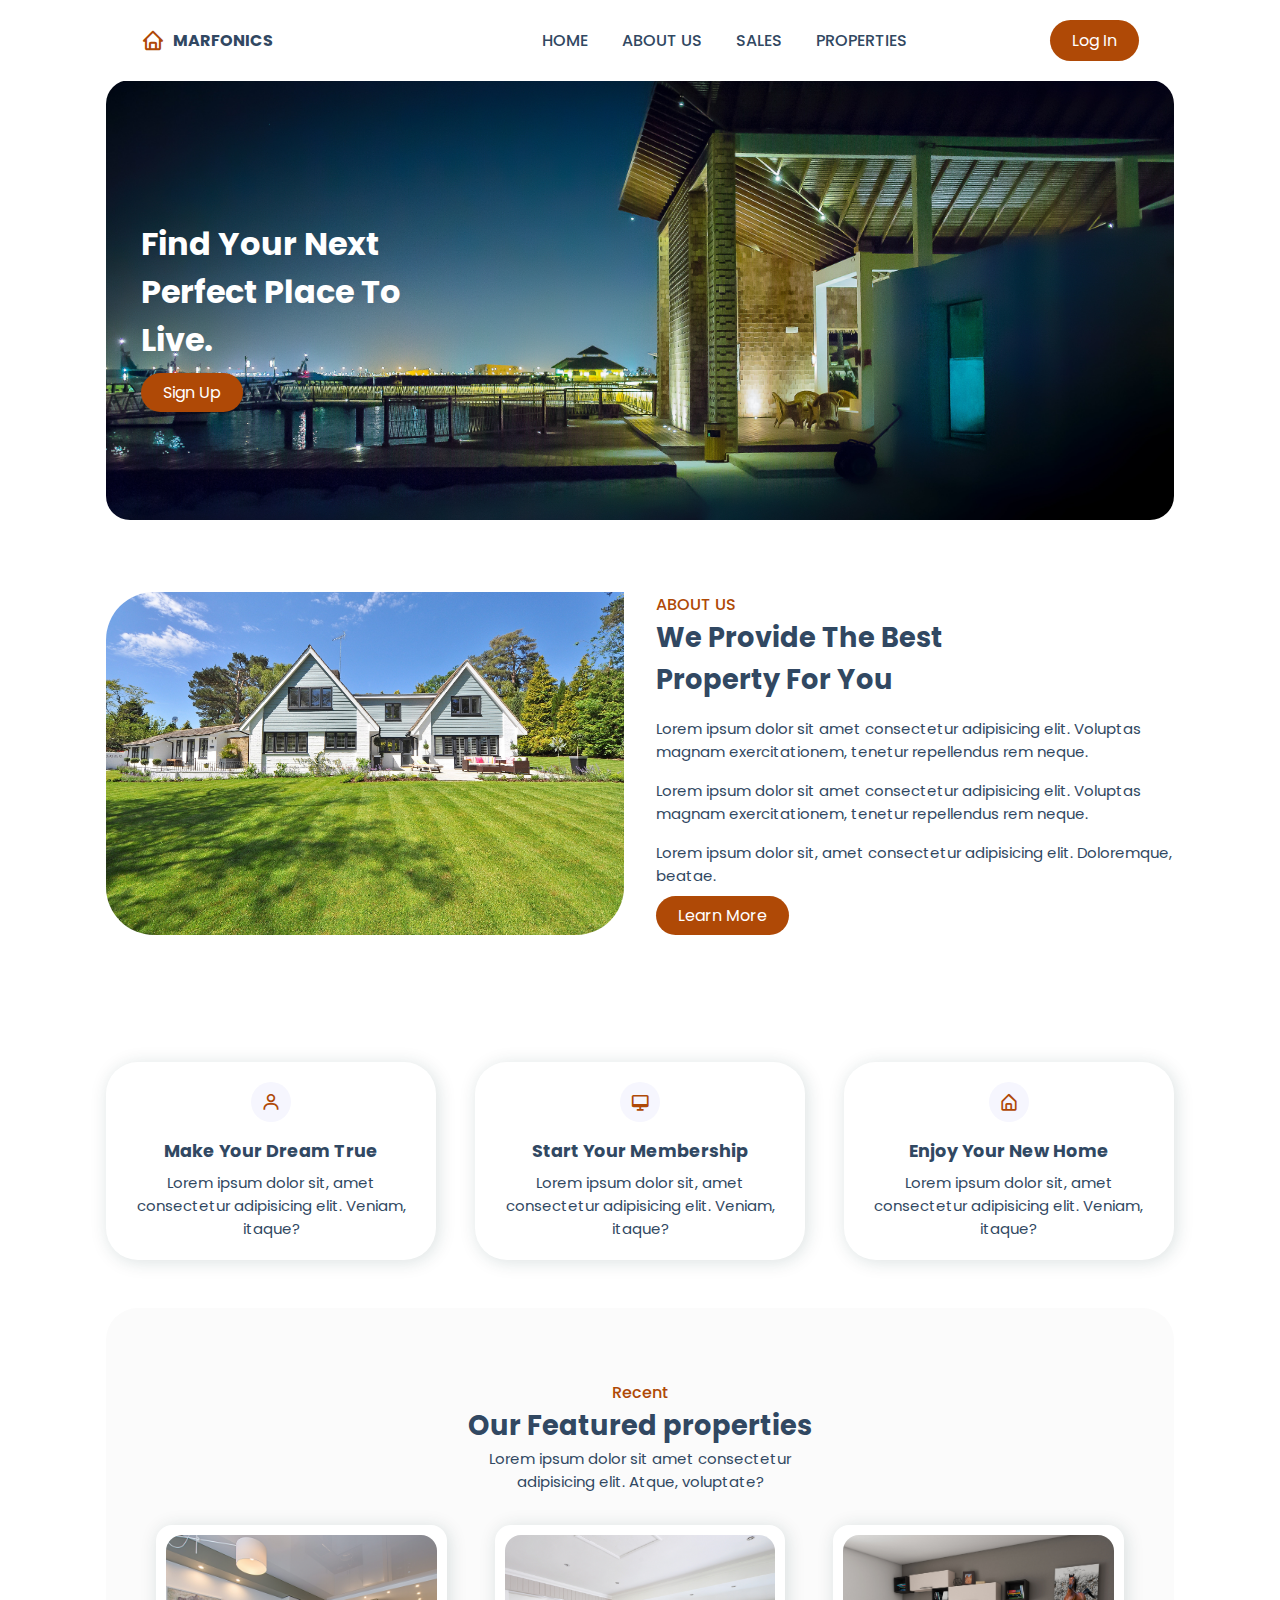
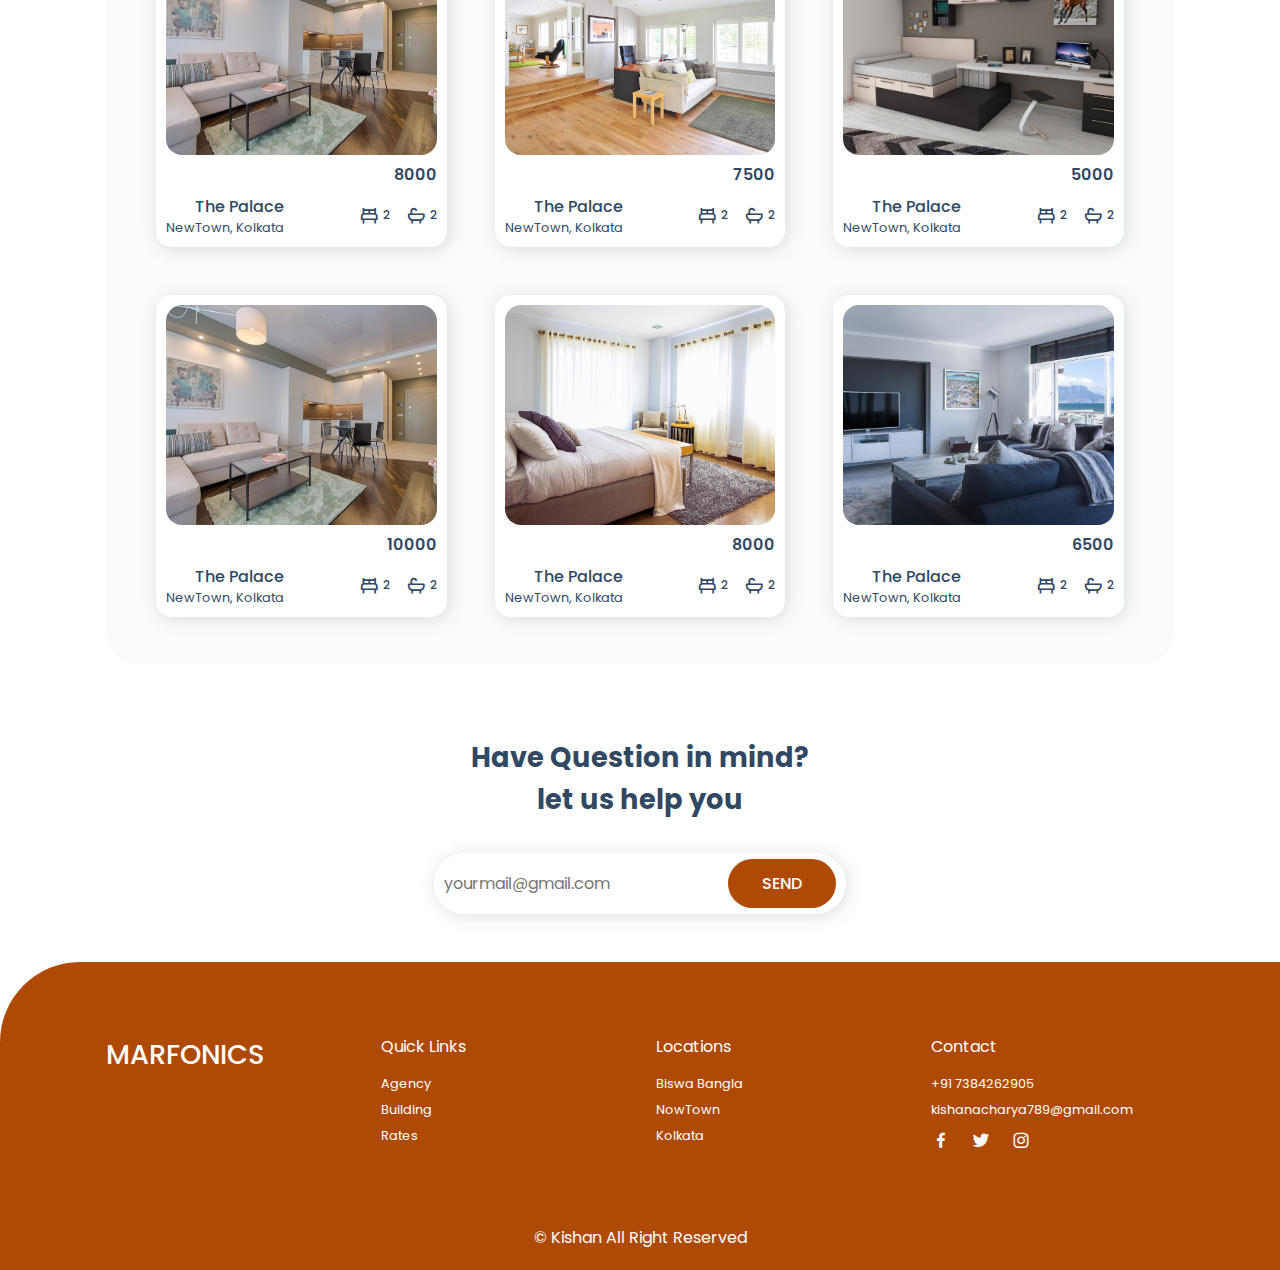
<file: index.html>
<!DOCTYPE html>
<html lang="en">
<head>
    <meta charset="UTF-8">
    <meta http-equiv="X-UA-Compatible" content="IE=edge">
    <meta name="viewport" content="width=device-width, initial-scale=1.0">
    <title>Responsive website for room rent</title>
    <link rel="stylesheet" href="style.css">
    <!-- box icons -->
    <link rel="stylesheet"
    href="https://cdn.jsdelivr.net/npm/boxicons@latest/css/boxicons.min.css">
</head>
<body>
    <!-- navbar -->
    <header>
        <div class="nav container">
            <!-- logo -->
            <a href="index.html" class="logo"><i class='bx bx-home'></i>MARFONICS</a>
            <!-- menu icon -->
            <input type="checkbox" name="" id="menu">
            <label for="menu"><i class='bx bx-menu' id="menu-icon"></i></label>
            <!-- nav list -->
            <ul class="navbar">
                <li><a href="#home">Home</a></li>
                <li><a href="#about">About Us</a></li>
                <li><a href="#sales">Sales</a></li>
                <li><a href="#properties">Properties</a></li>
            </ul>
            <!-- log in button -->
            <a href="login.html" class="btn">Log In</a>
        </div>
    </header>
    <!-- home -->
    <section class="home container" id="home">
        <div class="home-text">
            <h1>Find Your Next <br>Perfect Place To <br>Live.</h1>
            <a href="signup.html" class="btn">Sign Up</a>
        </div>
    </section>
    <!-- /*about*/ -->
    <section class="about container" id="about">
        <div class="about-img">
            <img src="img/image.jpg" alt="">
        </div>
        <div class="about-text">
            <span>About Us</span>
            <h2>We Provide The Best <br>Property For You</h2>
            <p>Lorem ipsum dolor sit amet consectetur adipisicing elit. Voluptas magnam exercitationem, tenetur repellendus rem neque.</p>
            <p>Lorem ipsum dolor sit amet consectetur adipisicing elit. Voluptas magnam exercitationem, tenetur repellendus rem neque.</p>
            <p>Lorem ipsum dolor sit, amet consectetur adipisicing elit. Doloremque, beatae.</p>
            <a href="#" class="btn">Learn More</a>
        </div>
    </section>
    <!-- sales -->
    <section class="sales container" id="sales">
        <!-- box1 -->
        <div class="box">
            <i class='bx bx-user'></i>
            <h3>Make Your Dream True</h3>
            <p>Lorem ipsum dolor sit, amet consectetur adipisicing elit. Veniam, itaque?</p>
        </div>
        <!-- box2 -->
        <div class="box">
            <i class='bx bx-desktop'></i>
            <h3>Start Your Membership</h3>
            <p>Lorem ipsum dolor sit, amet consectetur adipisicing elit. Veniam, itaque?</p>
        </div>
        <!-- box3 -->
        <div class="box">
            <i class='bx bx-home-alt'></i>
            <h3>Enjoy Your New Home</h3>
            <p>Lorem ipsum dolor sit, amet consectetur adipisicing elit. Veniam, itaque?</p>
        </div>  
    </section>
    <!-- properties -->
    <section class="properties container" id="properties">
        <div class="heading">
            <span>Recent</span>
            <h2>Our Featured properties</h2>
            <p>Lorem ipsum dolor sit amet consectetur <br> adipisicing elit. Atque, voluptate?</p>
        </div>
        <div class="properties-container container">
            <!-- Box1 -->
            <div class="box">
                <img src="img/image4.jpg" alt="">
                <h3>8000</h3>
                <div class="content">
                    <div class="text">
                        <h3>The Palace</h3>
                        <p>NewTown, Kolkata</p>
                    </div>
                    <div class="icon">
                        <i class='bx bx-bed'><span>2</span></i>
                        <i class='bx bx-bath'><span>2</span></i>
                    </div>
                </div>
            </div>
            <!-- Box2 -->
            <div class="box">
                <img src="img/image5.jpg" alt="">
                <h3>7500</h3>
                <div class="content">
                    <div class="text">
                        <h3>The Palace</h3>
                        <p>NewTown, Kolkata</p>
                    </div>
                    <div class="icon">
                        <i class='bx bx-bed'><span>2</span></i>
                        <i class='bx bx-bath'><span>2</span></i>
                    </div>
                </div>
            </div>
            <!-- Box3 -->
            <div class="box">
                <img src="img/image6.jpg" alt="">
                <h3>5000</h3>
                <div class="content">
                    <div class="text">
                        <h3>The Palace</h3>
                        <p>NewTown, Kolkata</p>
                    </div>
                    <div class="icon">
                        <i class='bx bx-bed'><span>2</span></i>
                        <i class='bx bx-bath'><span>2</span></i>
                    </div>
                </div>
            </div>
            <!-- Box4 -->
            <div class="box">
                <img src="img/image7.jpg" alt="">
                <h3>10000</h3>
                <div class="content">
                    <div class="text">
                        <h3>The Palace</h3>
                        <p>NewTown, Kolkata</p>
                    </div>
                    <div class="icon">
                        <i class='bx bx-bed'><span>2</span></i>
                        <i class='bx bx-bath'><span>2</span></i>
                    </div>
                </div>
            </div>
            <!-- Box5 -->
            <div class="box">
                <img src="img/image8.jpg" alt="">
                <h3>8000</h3>
                <div class="content">
                    <div class="text">
                        <h3>The Palace</h3>
                        <p>NewTown, Kolkata</p>
                    </div>
                    <div class="icon">
                        <i class='bx bx-bed'><span>2</span></i>
                        <i class='bx bx-bath'><span>2</span></i>
                    </div>
                </div>
            </div>
            <!-- Box6 -->
            <div class="box">
                <img src="img/image9.jpg" alt="">
                <h3>6500</h3>
                <div class="content">
                    <div class="text">
                        <h3>The Palace</h3>
                        <p>NewTown, Kolkata</p>
                    </div>
                    <div class="icon">
                        <i class='bx bx-bed'><span>2</span></i>
                        <i class='bx bx-bath'><span>2</span></i>
                    </div>
                </div>
            </div>
        </div>
    </section>
    <!-- NewsLetter -->
    <section class="newsletter container">
        <h2>Have Question in mind? <br>let us help you</h2>
        <form action="">
            <input type="email" name="" id="email-box" placeholder="yourmail@gmail.com" required>
            <input type="submit" value="Send" class="btn">
        </form>
    </section>
    <!-- footer -->
    <section class="footer">
        <div class="footer-cotainer container">
            <h2>MARFONICS</h2>
            <div class="footer-box">
                <h3>Quick Links</h3>
                <a href="#">Agency</a>
                <a href="#">Building</a>
                <a href="#">Rates</a>
            </div>
            <div class="footer-box">
                <h3>Locations</h3>
                <a href="#">Biswa Bangla</a>
                <a href="#">NowTown</a>
                <a href="#">Kolkata</a>
            </div>
            <div class="footer-box">
                <h3>Contact</h3>
                <a href="#">+91 7384262905</a>
                <a href="#">kishanacharya789@gmail.com</a>
                <div class="social">
                    <a href="#"><i class='bx bxl-facebook'></i></a>
                    <a href="#"><i class='bx bxl-twitter'></i></a>
                    <a href="#"><i class='bx bxl-instagram'></i></a>
                </div>
            </div>
        </div>
    </section>
    <!-- copyright -->
    <div class="copyright">
        <p>&#169; Kishan All Right Reserved</p>
    </div>
</body>
</html>
</file>
<file: style.css>
/* google fonts */
@import url('https://fonts.googleapis.com/css2?family=Poppins&display=swap');
*{
    font-family: 'Poppins', sans-serif;
    margin: 0;
    padding: 0;
    box-sizing: border-box;
    scroll-behavior: smooth;
    scroll-padding-top: 4rem;
    list-style: none;
    text-decoration: none;
}
/*variables*/
:root{
    --main-color:#af4906;
    --second-color:#99631d;
    --text-color:#314862;
    --bg-color:#fff;

    /* box shadow */
    --box-shadow:2px 2px 18px rgb(14 52 54 / 15%);
}
img{
    width: 100%;
}
body{
    color: var(--text-color);
}
section{
    padding: 4.5rem 0 3rem;
}
.container{
    max-width: 1068px;
    margin-left: auto;
    margin-right: auto;
}
header{
    display: block;
    width: 100%;
    background: var(--bg-color);
    position: fixed;
    top: 0;
    left: 0;
    z-index: 100;
}
.nav{
    display: flex;
    align-items: center;
    justify-content: space-between;
    padding: 20px 35px;
}
.logo{
    display: flex;
    align-items: center;
    column-gap: 0.5rem;
    font-size: 1rem;
    font-weight: 700;
    color: var(--text-color);
    text-transform: uppercase; 
}
.logo .bx{
    font-size: 24px;
    color: var(--main-color);
}
.navbar{
    display: flex;
}
.navbar a{
    padding: 8px 17px;
    color: var(--text-color);
    font-size: 1rem;
    text-transform: uppercase;
    font-weight: 500;
}
.navbar a:hover{
    color: var(--main-color);   
}
#menu-icon{
    font-size: 24px;
    cursor: pointer;
    display: none;
}
#menu{
    display: none;
}
.btn{
    padding: 8px 22px;
    background: var(--main-color);
    color: var(--bg-color);
    border-radius: 5rem;
}
.btn:hover{
    background: #cc8042;
}
.home{
    margin-top: 5rem;
    background: url(img/image3.jpg);
    background-repeat: no-repeat;
    background-size: cover;
    background-position: center;
    height: 440px;
    border-radius: 1.5rem;
    display: flex;
    align-items: center;
}
.home-text{
    padding-left: 35px;
}
.home-text h1{
    color: var(--bg-color);
    font-size: 2rem;
    margin-bottom: 1rem;
}
.about{
    display: grid;
    grid-template-columns: repeat(auto-fit, minmax(18rem,auto));
    gap: 2rem;
}
.about-img img{
    border-radius: 3rem 0 3rem 3rem;
}
.about-text span{
    font-size: 1rem;
    text-transform: uppercase;
    font-weight: 500;
    color: var(--main-color);
}
.about-text h2{
    font-size: 1.7rem;
}
.about-text p{
    font-size: 0.938rem;
    margin: 1rem 0 1rem;
}
.sales{
    display: grid;
    grid-template-columns: repeat(auto-fit, minmax(240px,auto));
    gap: 2.4rem; 
}
.sales .box{
    padding: 20px;
    background: var(--bg-color);
    box-shadow: var(--box-shadow);
    text-align: center;
    border-radius: 2rem;
}
.sales .box:hover{
    background: var(--main-color);
    color: var(--bg-color);
    transition: 0.4s all linear;
}
.sales .box .bx{
    padding: 10px;
    border-radius: 50%;
    background: #f6f6fe;
    color: var(--main-color);
    font-size: 20px;
}
.sales .box h3{
    font-size: 1.1rem;
    margin: 1rem 0 0.4rem;
}
.sales .box p{
    font-size: 00.938rem;
}
/* Properties */
.heading{
    text-align: center;
    margin-bottom: 2rem;
}
.heading span{
    font-weight: 500;
    color: var(--main-color);
}
.heading h2{
    font-size: 1.7rem;
}
.heading p{
    font-size: 0.938rem;
}
.properties{
    background: #fbfbfb;
    border-radius: 2rem;
}
.properties-container{
    display: grid;
    grid-template-columns: repeat(auto-fit, minmax(240px,auto));
    gap: 3rem;   
    padding: 0 50px;
}
.properties-container .box{
    background: var(--bg-color);
    padding: 10px;
    border-radius: 1rem;
    box-shadow: var(--box-shadow);
}
.properties-container .box:hover{
    transform: translateY(-10px);
    transition: 0.5s;
}
.properties-container .box img{
    border-radius: 1rem;
    height: 220px;
    object-fit: cover;
    object-position: center;
}
.properties-container .box h3{
    font-size: 1rem;
    font-weight: 600;
    float: right;
}
.properties-container .box .content{
    display: flex;
    justify-content: space-between;
    margin-top: 2rem;
}
.properties-container .box .content .text h3{
    font-weight: 500;
}
.properties-container .box .content .text p{
    font-size: 0.8rem;
}
.properties-container .box .content .icon{
    display: flex;
    align-items: center;
    column-gap: 1rem;
}
.properties-container .box .content .icon .bx{
    display: flex;
    align-items: center;
    font-size: 20px;
}
.properties-container .box .content .icon span{
    font-size: 12px;
    font-weight: 500;
    margin-left: 4px;
}
.newsletter{
    display: flex;
    flex-direction: column;
    align-items: center;
    row-gap: 2rem;
    justify-content: center;
    text-align: center;
}
.newsletter h2{
    font-size: 1.7rem;
}
.newsletter form{
    background: var(--bg-color);
    box-shadow: var(--box-shadow);
    padding: 6px 10px;
    border-radius: 5rem;
}
.newsletter form input{
    border: none;
    outline: none;
    font-size: 1rem;
}
.newsletter #email-box{
    width: 280px;
}
.newsletter .btn{
    padding: 12px 34px;
    font-weight: 500;
    text-transform: uppercase;
}
.footer{
    background: var(--main-color);
    color: var(--bg-color);
    border-radius: 5rem 0 0 0;
}
.footer-cotainer{
    display: grid;
    grid-template-columns: repeat(auto-fit, minmax(240px, auto));
    gap: 2rem;
}
.footer-cotainer h2{
    font-size: 1.7rem;
    font-weight: 500;
}
.footer-box{
    display: flex;
    flex-direction: column;
}
.footer-box h3{
    margin-bottom: 1rem;
    font-size: 1rem;
    font-weight: 400;
}
.footer-box a{
    font-size: 0.8rem;
    color: var(--bg-color);
    font-weight: 400;
    margin-bottom: 0.5rem;
}
.footer-box a:hover{
    color: var(--text-color);
}
.social a{
    font-size: 20px;
    margin-right: 1rem;
}
.social a:hover{
    color: var(--second-color);
}
.copyright{
    padding: 20px;
    text-align: center;
    color: var(--bg-color);
    background: var(--main-color);
}
.login{
    display: grid;
    grid-template-columns: 0.4fr 1fr;
    align-items: center;
    min-height: 100vh;
    margin-top: 2.3rem;
}
.login-container{
    display: flex;
    flex-direction: column;
    row-gap: -0.02rem;
}
.login-container h2{
    font-size: 1.4rem;
}
.login-container p{
    font-size: 0.9rem;
}
.fgtpass{
    color: #6c6ae7;
}
.login-container form{
    display: flex;
    flex-direction: column;
}
.login-container form span{
    font-size: 0.9rem;
    color: #8a8a8a;
    margin-bottom: 4px;
}
.login-container form input{
    border: 1px solid #8a8a8a;
    outline: none;
    padding: 10px;
    margin-bottom: 1rem;
    background: var(--bg-color);
}
.login-container form .buttom{
    outline: none;
    border: none;
    background: var(--main-color);
    color: var(--bg-color);
    font-size: 0.85rem;
    font-weight: 500;
}
.login-container form .buttom:hover{
    background: #cc8042;
}

.login-container form a{
    font-size: 0.9rem;
    text-align: right;
}
.login-container .btn{
    border-radius: 0;
    text-align: center;
}
/* Making Responsive */
@media (max-width: 1080px){
    .container{
        margin-left: 1rem;
        margin-right: 1rem;
    }
}
@media  (max-width: 880px){
    section{
        padding: 4rem 0 3rem;
    }
    .properties-container{
        grid-template-columns: repeat(auto-fit, minmax(200px,auto));
        gap: 1rem;
        padding: 0 10px;
    }
    .footer-cotainer{
        grid-template-columns: repeat(auto-fit, minmax(200px,auto));
        gap: 1rem; 
    }
    .login{
        grid-template-columns: 0.6fr 1fr ;
    }
}
@media (max-width: 768px){
    .nav{
        padding: 10px 0;
    }
    #menu-icon{
        display: initial;
    }
    .navbar{
        position: absolute;
        top: 100%;
        right: 0;
        left:0;
        display: flex;
        flex-direction: column;
        background: var(--second-color);
        text-align: center;
        clip-path: circle(0% at 100% 1%);
        transition: 0.6s;
    }
    .navbar a{
        display: block;
        margin: 1rem;
        padding: 20px;
        color: var(--bg-color);
    }
    .navbar a:hover{
        background: var(--main-color);
        color: var(--bg-color);
        transition: 0.2s;
    }
    #menu:checked ~ .navbar{
        clip-path: circle(144% at 100% 1%);
    }
    .about-text span{
        font-size: 0.9rem;
    }
    .about-text h2,
    .heading h2,
    .newsletter h2{
        font-size: 1.4rem;
    }
}
@media (max-width:638px) {
    .about-text{
        text-align: center;
    }
    .about-img{
        order: 2;
    }
    .login{
        grid-template-columns: 0.8fr 1fr;
    }
    .login{
        margin-top: 3rem;
    }
} 
@media (max-width:572px){
    .login-image{
        display: none;
    }
    .login{
        justify-content: center;
        grid-template-columns: 1fr;
    }
}
@media (max-width:442px){
    .home-text{
        padding-left: 14px;
    }
    .home-text h1{
        font-size: 1.7rem;
    }
    .about-text h2,
    .heading h2,
    .newsletter h2{
        font-size: 1.2rem;
    }
    .properties-container{
        padding: 0;
    }
    .newsletter #email-box{
        width: 140px;
    }
    .footer{
        border-radius: 3rem 0 0 0;
    }
}
</file>
